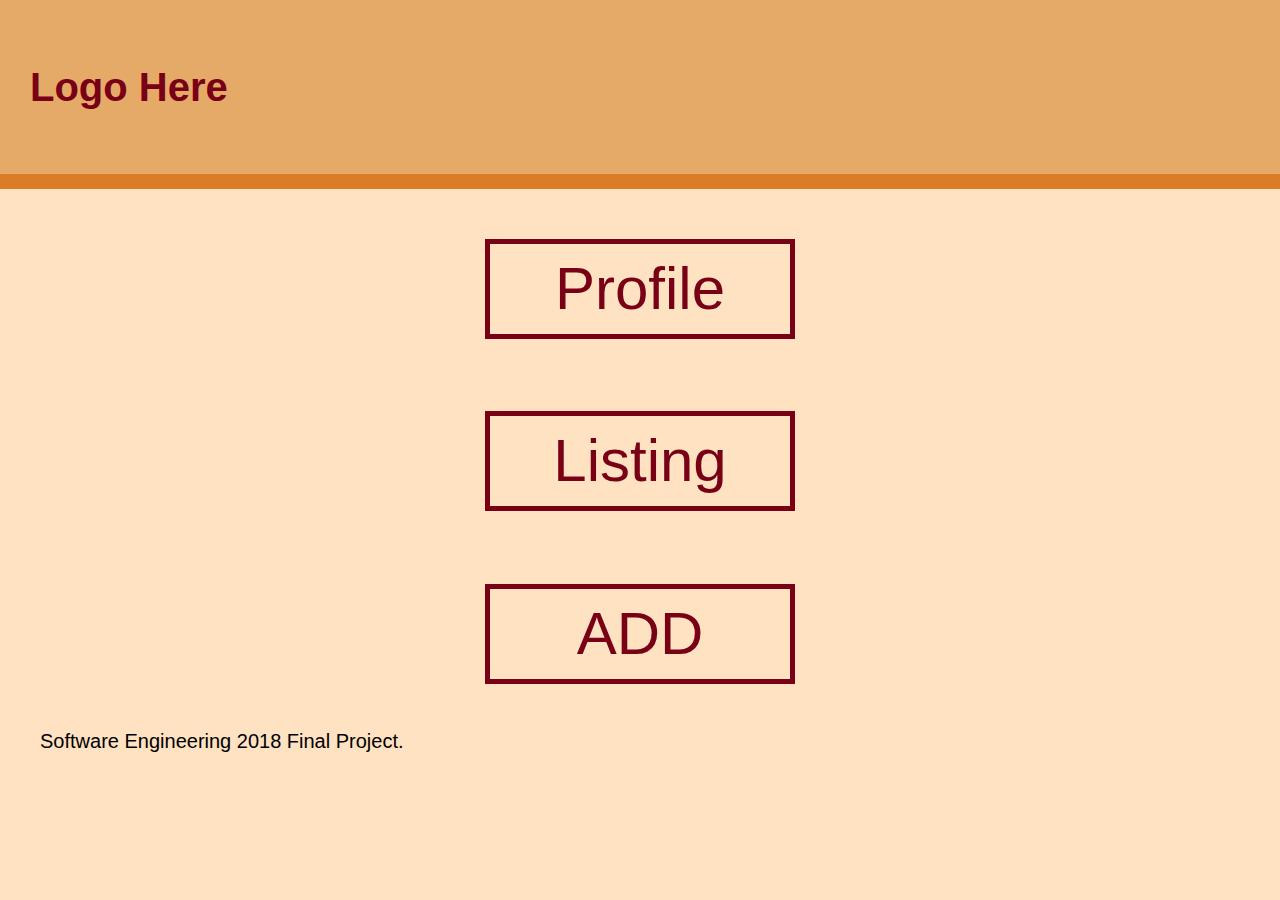
<file: Asign1-1/html/index.html>
<!doctype html>
<html>
    <head>
        <meta charset="utf-8">
        <meta lang="en">
        <meta name="viewport" content="width=device-width">
        <meta name="description" content="Software Engineering Course Assignment One v1.1">
        <meta name="author" content="Kyle Chou, StudentId=10620580">
        <title>Ecom App</title>
        <link rel="stylesheet" href="../css/stylesheet.css">
        <style>body{margin:0;}</style>
    </head>
    <body>
        <header>
            <div class="container">
                <div id="branding">
                    <h1>Logo Here</h1>
                </div>
            </div>
        </header>
        <article id="menu">
            <div class ="box"><a href="Theatre.html" title="Jump to Theater Tabl">Profile</a></div>
            <br>
            <div class ="box"><a href="Movies.html" title="Jump to Movie List">Listing</a></div>
            <br>
            <div class ="box"><a href="Add.html"S title="coming soon">ADD</a></div>
            <br>
        </article>
        <footer>
            <Section>
                 <p>Software Engineering 2018 Final Project.</p>
            </Section>
        </footer>
        <script type="txt/javascript" src="../js/script.js"></script>
    </body>
</html>
</file>
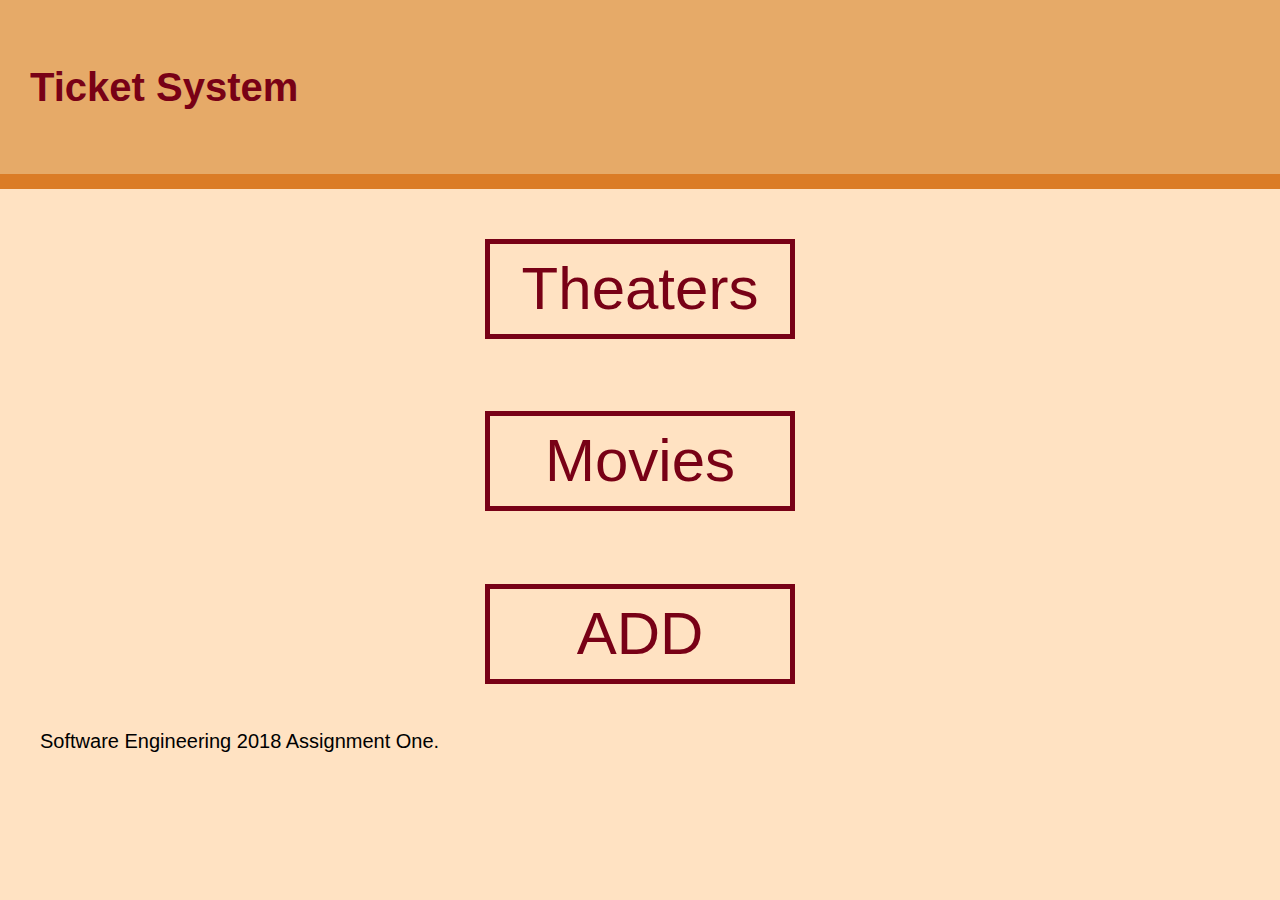
<file: Assign1-1/html/index.html>
<!doctype html>
<html>
    <head>
        <meta charset="utf-8">
        <meta lang="en">
        <meta name="viewport" content="width=device-width">
        <meta name="description" content="Software Engineering Course Assignment One v1.1">
        <meta name="author" content="Kyle Chou, StudentId=10620580">
        <title>Ticket App</title>
        <link rel="stylesheet" href="../css/stylesheet.css">
        <style>body{margin:0;}</style>
    </head>
    <body>
        <header>
            <div class="container">
                <div id="branding">
                    <h1>Ticket System</h1>
                </div>
            </div>
        </header>
        <article id="menu">
            <div class ="box"><a href="Theatre.html" title="Jump to Theater Tabl">Theaters</a></div>
            <br>
            <div class ="box"><a href="Movies.html" title="Jump to Movie List">Movies</a></div>
            <br>
            <div class ="box"><a href="Add.html"S title="coming soon">ADD</a></div>
            <br>
        </article>
        <footer>
            <Section>
                 <p>Software Engineering 2018 Assignment One.</p>
            </Section>
        </footer>
        <script type="txt/javascript" src="../js/script.js"></script>
    </body>
</html>
</file>
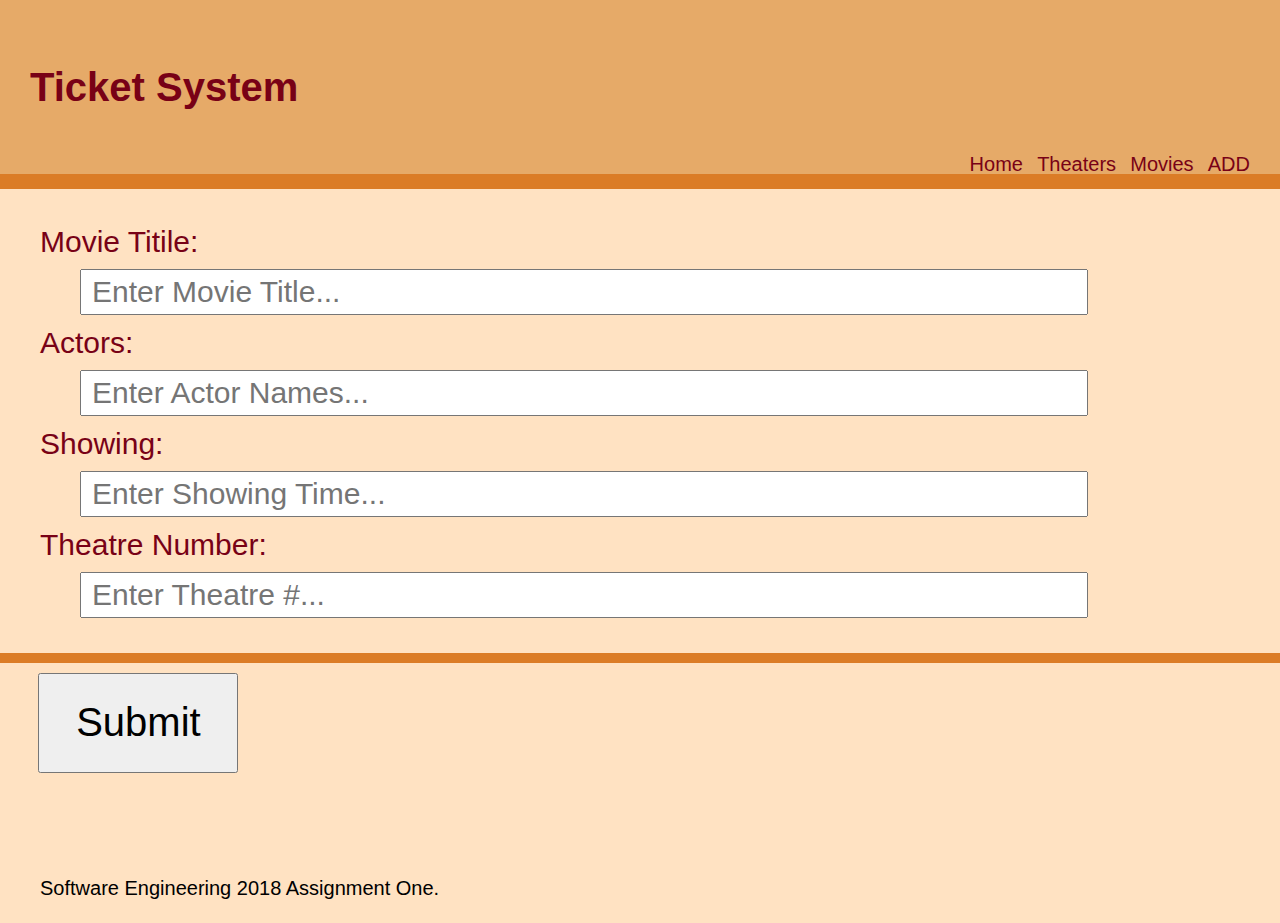
<file: Asign1-1/html/Add.html>
<!doctype html>
<html>
    <head>
        <meta charset="utf-8">
        <meta lang="en">
        <meta name="viewport" content="width=device-width">
        <meta name="description" content="Software Engineering Course Assignment One v1.1">
        <meta name="author" content="Kyle Chou, StudentId=10620580">
        <title>Add Movie</title>
        <link rel="stylesheet" href="../css/stylesheet.css">
        <style>body{margin:0;}</style>
    </head>
    <body>
        <header>
            <div class="container">
                <div>
                    <h1>Ticket System</h1>
                </div>
            </div>
            <nav>
                <ul id="theMovNav">
                    <li><a href="index.html" title="Home">Home</a></li>
                    <li><a href="Theatre.html" title="Jump to Theater Tabl">Theaters</a></li>
                    <li><a href="Movies.html" title="Jump to Movie List">Movies</a></li>
                    <li><a href="Add.html" title="coming soon">ADD</a></li>
                </ul>
            </nav>
        </header>
        <article>
            <ul id="movieInput">
                <li>Movie Titile:</li>
                <li><input id="title" type="text" placeholder="Enter Movie Title..."></li>
                <li>Actors:</li>
                <li><input id="actor" type="text" placeholder="Enter Actor Names..."></li>
                <li>Showing:</li>
                <li><input id="time" type="text" placeholder="Enter Showing Time..."></li>
                <li>Theatre Number:</li>
                <li><input id="theaNum" type="text" placeholder="Enter Theatre #..."></li>
            </ul>
            <div id="buttonLine">
            <button id="submit" type="button" onclick="add()">Submit</button>
                <script>
                    //show addition on the bottom for now
                    function add(){
                        var title = document.getElementById("title").value;
                        var actor = document.getElementById("actor").value;
                        var time = document.getElementById("time").value;
                        var theaNum = document.getElementById("theaNum").value;
                        var div = document.createElement("div");
                        var content = "Title: " + title + ". Actors: " + actor + ". Time: " + time + ". Theatre Number: " + theaNum + ".";
                        div.textContent = content;
                        document.body.appendChild(div);
                    }
                </script>
            </div>
        </article>
        <footer>
            <Section>
             <p>Software Engineering 2018 Assignment One.</p>
            </Section>
        </footer>
        <script type="txt/javascript" src="../js/script.js"></script>
    </body>
</html>
</file>
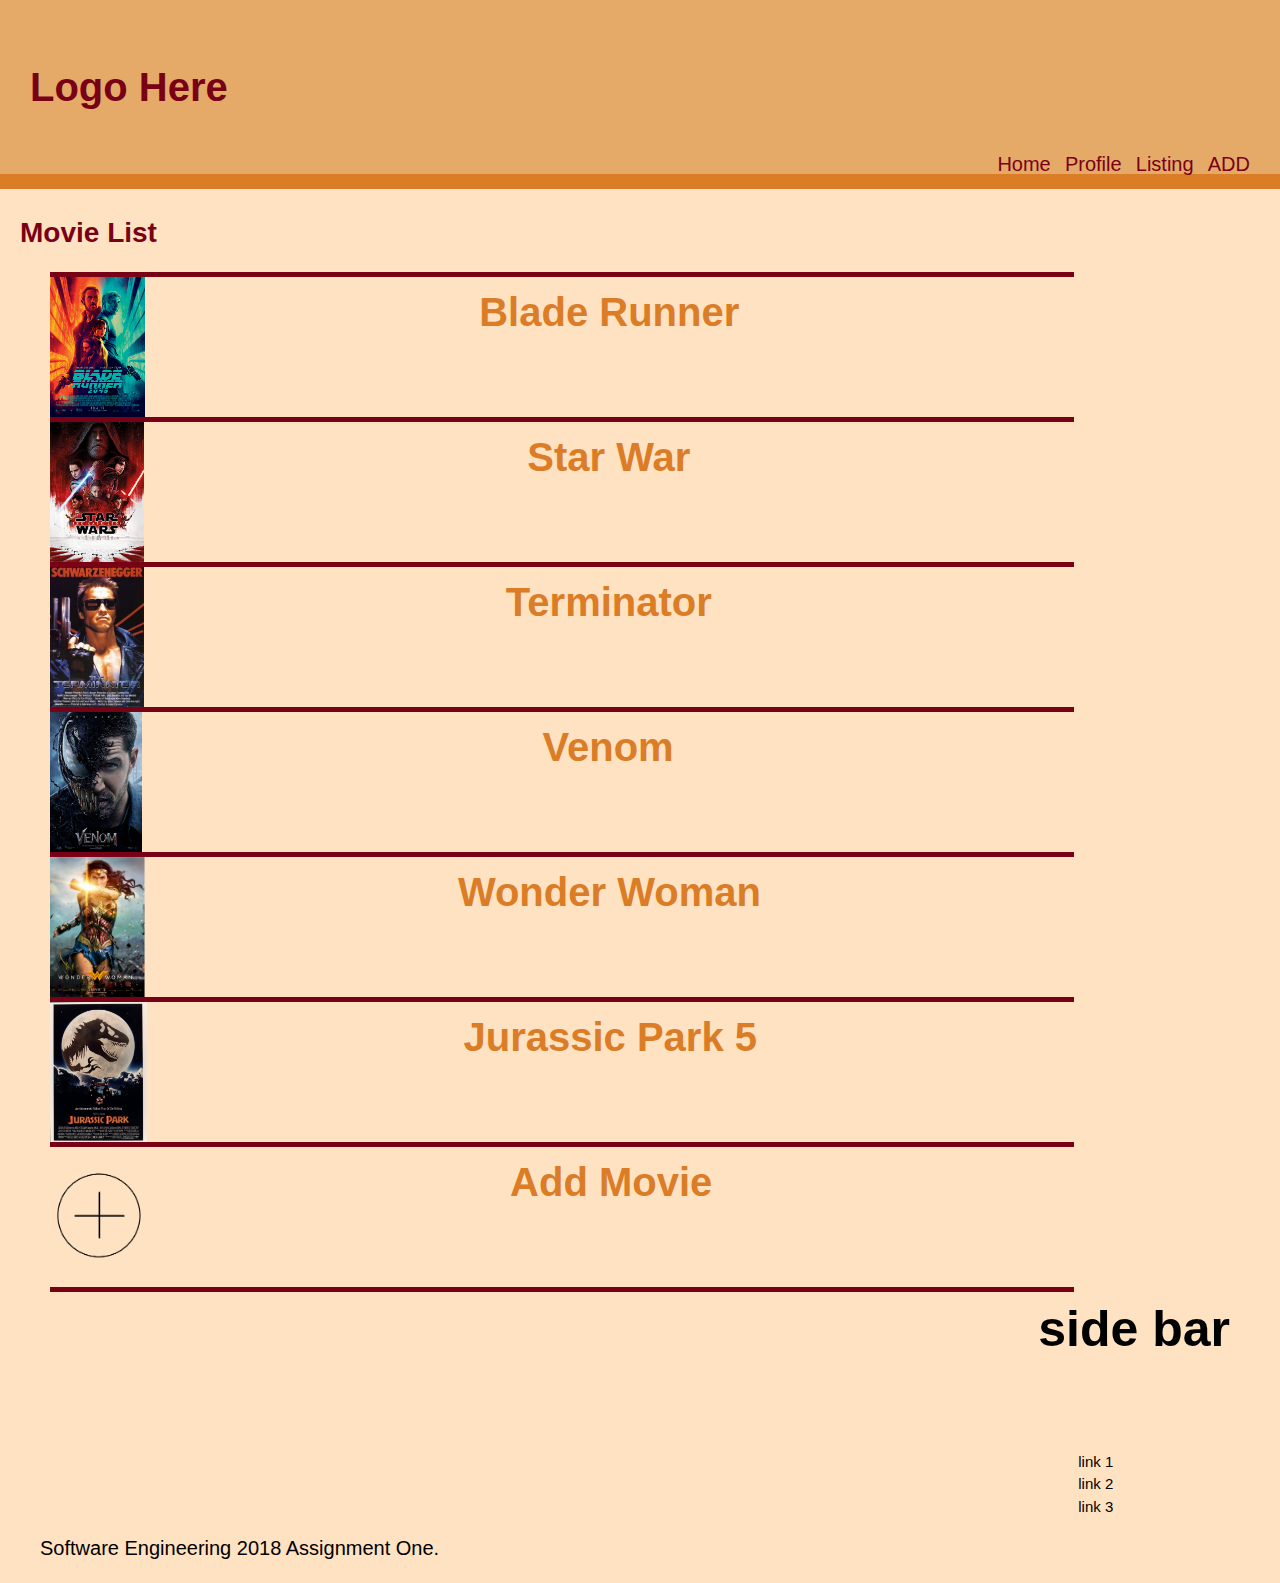
<file: Asign1-1/html/Movies.html>
<!doctype html>
<html>
    <head>
        <meta charset="utf-8">
        <meta lang="en">
        <meta name="viewport" content="width=device-width">
        <meta name="description" content="Software Engineering Course Assignment One v1.1">
        <meta name="author" content="Kyle Chou, StudentId=10620580">
        <title>Listing</title>
        <link rel="stylesheet" href="../css/stylesheet.css">
        <style>body{margin:0;}</style>
    </head>
    <body>
        <header>
            <div class="container">
                <div id="branding">
                    <h1>Logo Here</h1>
                </div>
            </div>
            <nav>
                <ul id="theMovNav">
                    <li><a href="index.html" title="Home">Home</a></li>
                    <li><a href="Theatre.html" title="Jump to Theater Tabl">Profile</a></li>
                    <li><a href="Movies.html" title="Jump to Movie List">Listing</a></li>
                    <li><a href="Add.html" title="coming soon">ADD</a></li>
                </ul>
            </nav>
        </header>
        <article>
        <Section id="movieList">
            <h2>Movie List</h2>
                <div class="movie">
                    <img src="../img/BladeRunner.jpg" alt="MovieOne">
                    <h4>Blade Runner</h4>
                </div>
                <div class="movie">
                    <img src="../img/StarWar.jpg" alt="MovieTwo">
                    <h4>Star War</h4>
                </div>
                <div class="movie">
                    <img src="../img/Terminator.jpg" alt="MovieThree">
                    <h4>Terminator</h4>
                </div>
                <div class="movie">
                    <img src="../img/Venom.jpg" alt="MovieFour">
                    <h4>Venom</h4>
                </div>
                <div class="movie">
                    <img src="../img/WonderWoman.png" alt=MovieFive>
                    <h4>Wonder Woman</h4>
                </div>
                <div class="movie">
                   <img src="../img/JurassicPark5.jpg" alt=MovieSix>
                    <h4>Jurassic Park 5</h4>
                </div>
                <div class="movie" id="addbut">
                    <a href="Add.html" title="Add Movie"><img src="../img/Add.jpg" alt="Add Movie"><h4>Add Movie</h4></a>
                    
                </div>
        </Section>
        </article>
        <aside>
            <h5>side bar</h5>
            <ul>
                <li>link 1</li>
                <li>link 2</li>
                <li>link 3</li>
            </ul>
        </aside>
        <footer>
            <Section>
                <p>Software Engineering 2018 Assignment One.</p>
            </Section>
        </footer>
        <script type="txt/javascript" src="../js/script.js"></script>
    </body>
    
</html>
</file>
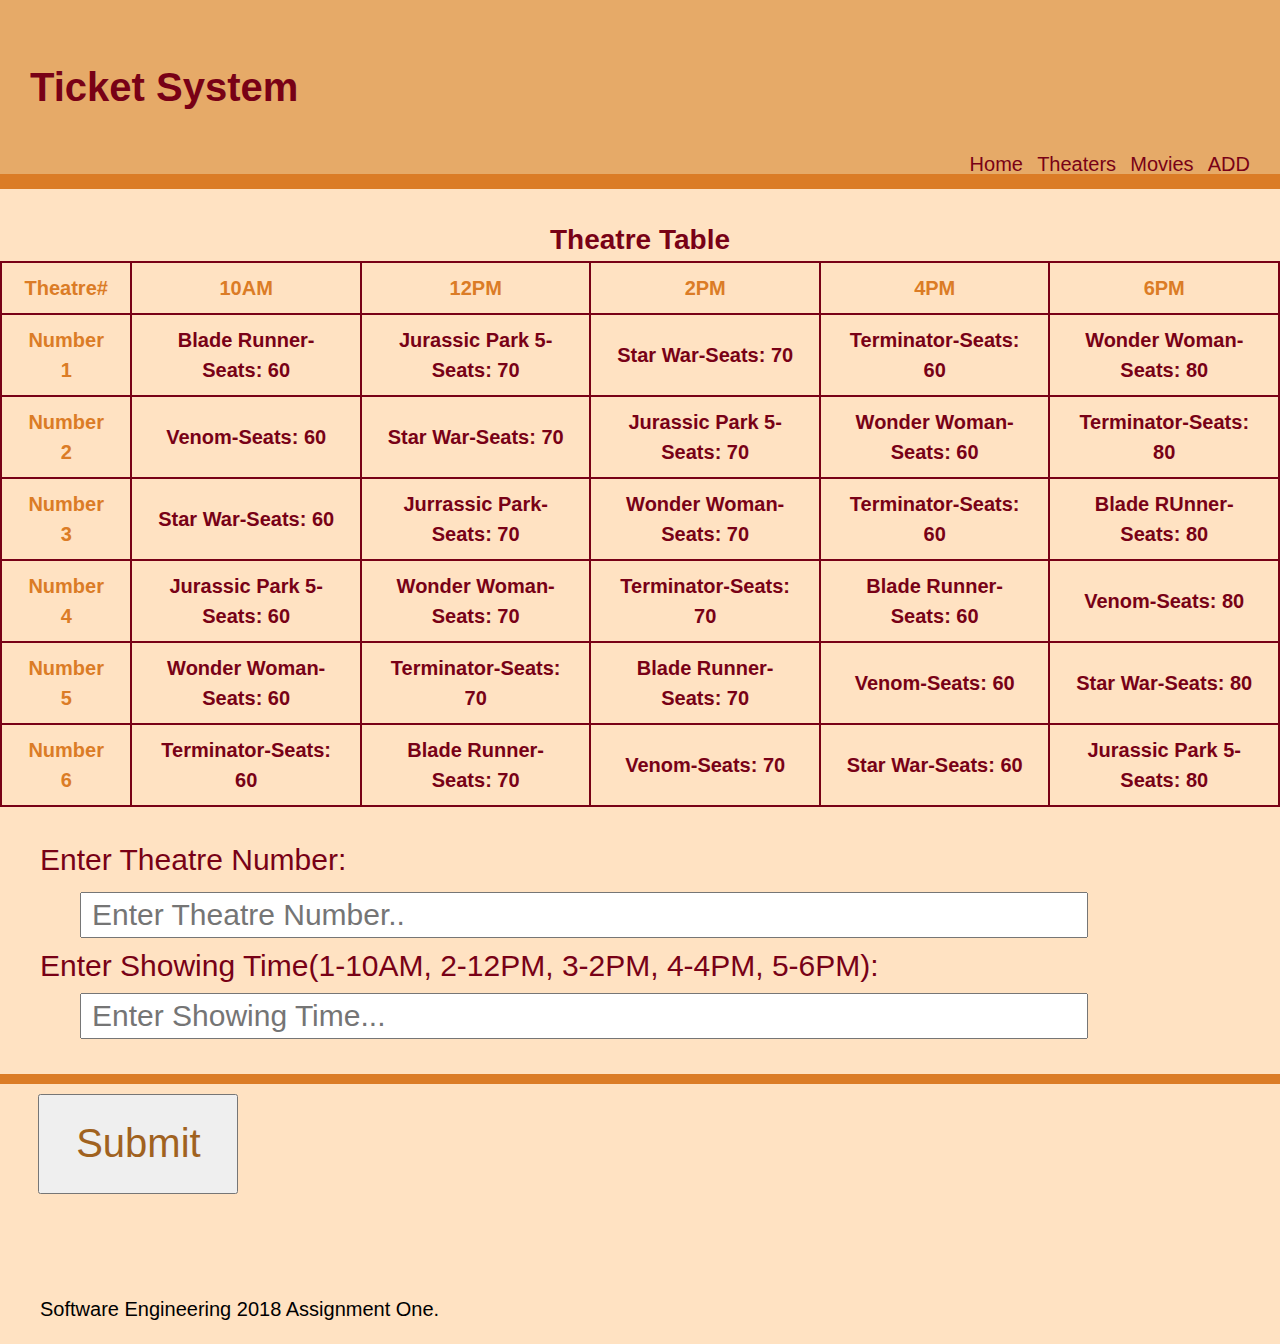
<file: Asign1-1/html/Theatre.html>
<!doctype html>
<html>
    <head>
        <meta charset="utf-8">
        <meta lang="en">
        <meta name="viewport" content="width=device-width">
        <meta name="description" content="Software Engineering Course Assignment One v1.1">
        <meta name="author" content="Kyle Chou, StudentId=10620580">
        <title>Theatre Table</title>
        <link rel="stylesheet" href="../css/stylesheet.css">
        <style>body{margin:0;}</style>
        
    </head>
    <body>
        <header>
            <div class="container">
                <div id="branding">
                    <h1>Ticket System</h1>
                </div>
            </div>
            <nav>
                <ul id="theMovNav">
                    <li><a href="index.html" title="Home">Home</a></li>
                    <li><a href="Theatre.html" title="Jump to Theater Tabl">Theaters</a></li>
                    <li><a href="Movies.html" title="Jump to Movie List">Movies</a></li>
                    <li><a href="Add.html" title="coming soon">ADD</a></li>
                </ul>
            </nav>
        </header>
<!-- Start Table for Theatre# and showing -->
        <article>
        <Section id="TheaterList">
            <div id="tableSetup">
                <table syle="width:100%">
                <caption>Theatre Table</caption>
                <tr id="fieldName">
                    <th id="fieldName">Theatre#</th>
                    <th id="fieldName">10AM</th>
                    <th id="fieldName">12PM</th>
                    <th id="fieldName">2PM</th>
                    <th id="fieldName">4PM</th>
                    <th id="fieldName">6PM</th>
                </tr>
                <tr>
                    <th id="fieldName">Number 1</th>
                    <th>Blade Runner-Seats: <span id="th1-1">60</span></th>
                    <th>Jurassic Park 5-Seats: <span id="th1-2">70</span></th>
                    <th>Star War-Seats: <span id="th1-3">70</span></th>
                    <th>Terminator-Seats: <span id="th1-4">60</span></th>
                    <th>Wonder Woman-Seats: <span id="th1-5">80</span></th>
                </tr>               
                <tr>
                    <th id="fieldName">Number 2</th>
                    <th>Venom-Seats: <span id="th2-1">60</span></th>
                    <th>Star War-Seats: <span id="th2-2">70</span></th>
                    <th>Jurassic Park 5-Seats: <span id="th2-3">70</span></th>
                    <th>Wonder Woman-Seats: <span id="th2-4">60</span></th>
                    <th>Terminator-Seats: <span id="th2-5">80</span></th>
                </tr>
                <tr>
                    <th id="fieldName">Number 3</th>
                    <th>Star War-Seats: <span id="th3-1">60</span></th>
                    <th>Jurrassic Park-Seats: <span id="th3-2">70</span></th>
                    <th>Wonder Woman-Seats: <span id="th3-3">70</span></th>
                    <th>Terminator-Seats: <span id="th3-4">60</span></th>
                    <th>Blade RUnner-Seats: <span id="th3-5">80</span></th>
                </tr>
                <tr>
                    <th id="fieldName">Number 4</th>
                    <th>Jurassic Park 5-Seats: <span id="th4-1">60</span></th>
                    <th>Wonder Woman-Seats: <span id="th4-2">70</span></th>
                    <th>Terminator-Seats: <span id="th4-3">70</span></th>
                    <th>Blade Runner-Seats: <span id="th4-4">60</span></th>
                    <th>Venom-Seats: <span id="th4-5">80</span></th>
                </tr>
                <tr>
                    <th id="fieldName">Number 5</th>
                    <th> Wonder Woman-Seats: <span id="th5-1">60</span></th>
                    <th>Terminator-Seats: <span id="th5-2">70</span></th>
                    <th>Blade Runner-Seats: <span id="th5-3">70</span></th>
                    <th>Venom-Seats: <span id="th5-4">60</span></th>
                    <th>Star War-Seats: <span id="th5-5">80</span></th>
                </tr>
                <tr>
                    <th id="fieldName">Number 6</th>
                    <th>Terminator-Seats: <span id="th6-1">60</span></th>
                    <th>Blade Runner-Seats: <span id="th6-2">70</span></th>
                    <th>Venom-Seats: <span id="th6-3">70</span></th>
                    <th>Star War-Seats: <span id="th6-4">60</span></th>
                    <th>Jurassic Park 5-Seats: <span id="th6-5">80</span></th>
                </tr>
            </table>
                <div>
                    <ul id="TheatreInput">
                        <li>Enter Theatre Number: <li>
                        <li><input id="inputThea" type="number" placeholder="Enter Theatre Number.."></li>
                        <li>Enter Showing Time(1-10AM, 2-12PM, 3-2PM, 4-4PM, 5-6PM): </li>
                        <li><input id="show" type="number" placeholder="Enter Showing Time..."></li>
                    </ul>
                </div>
                <div id="buttonLine">
                    <button id="submit" type="button"  onclick="theaInput()">Submit</button>
                    <script>
                        var maxSeat = [
                            [60, 70, 70, 60, 80],//row1
                            [60, 70, 70, 60, 80],
                            [60, 70, 70, 60, 80],
                            [60, 70, 70, 60, 80],
                            [60, 70, 70, 60, 80],
                            [60, 70, 70, 60, 80]//row6
                        ];
                        function theaInput(){
                            var thea = document.getElementById("inputThea").value;
                            var time = document.getElementById("show").value;
                            maxSeat[thea][time]--;
                            var newNum = maxSeat[thea][time];
                            var id = "th" + thea + "-" + time;
                            if(newNum <= 0)
                                {
                                    document.getElementById(id).innerHTML = "Sold Out!"
                                }
                            else
                                {
                                    document.getElementById(id).innerHTML = newNum;
                                    //print ticket;
                                }
                        }
                    </script>
                </div>
            </div>
        </Section>
        </article>
        <footer>
        <Section>
                <p>Software Engineering 2018 Assignment One.</p>
        </Section>
        </footer>
        </body>
        <script type="txt/javascript" src="script.js"></script>
</html>
</file>
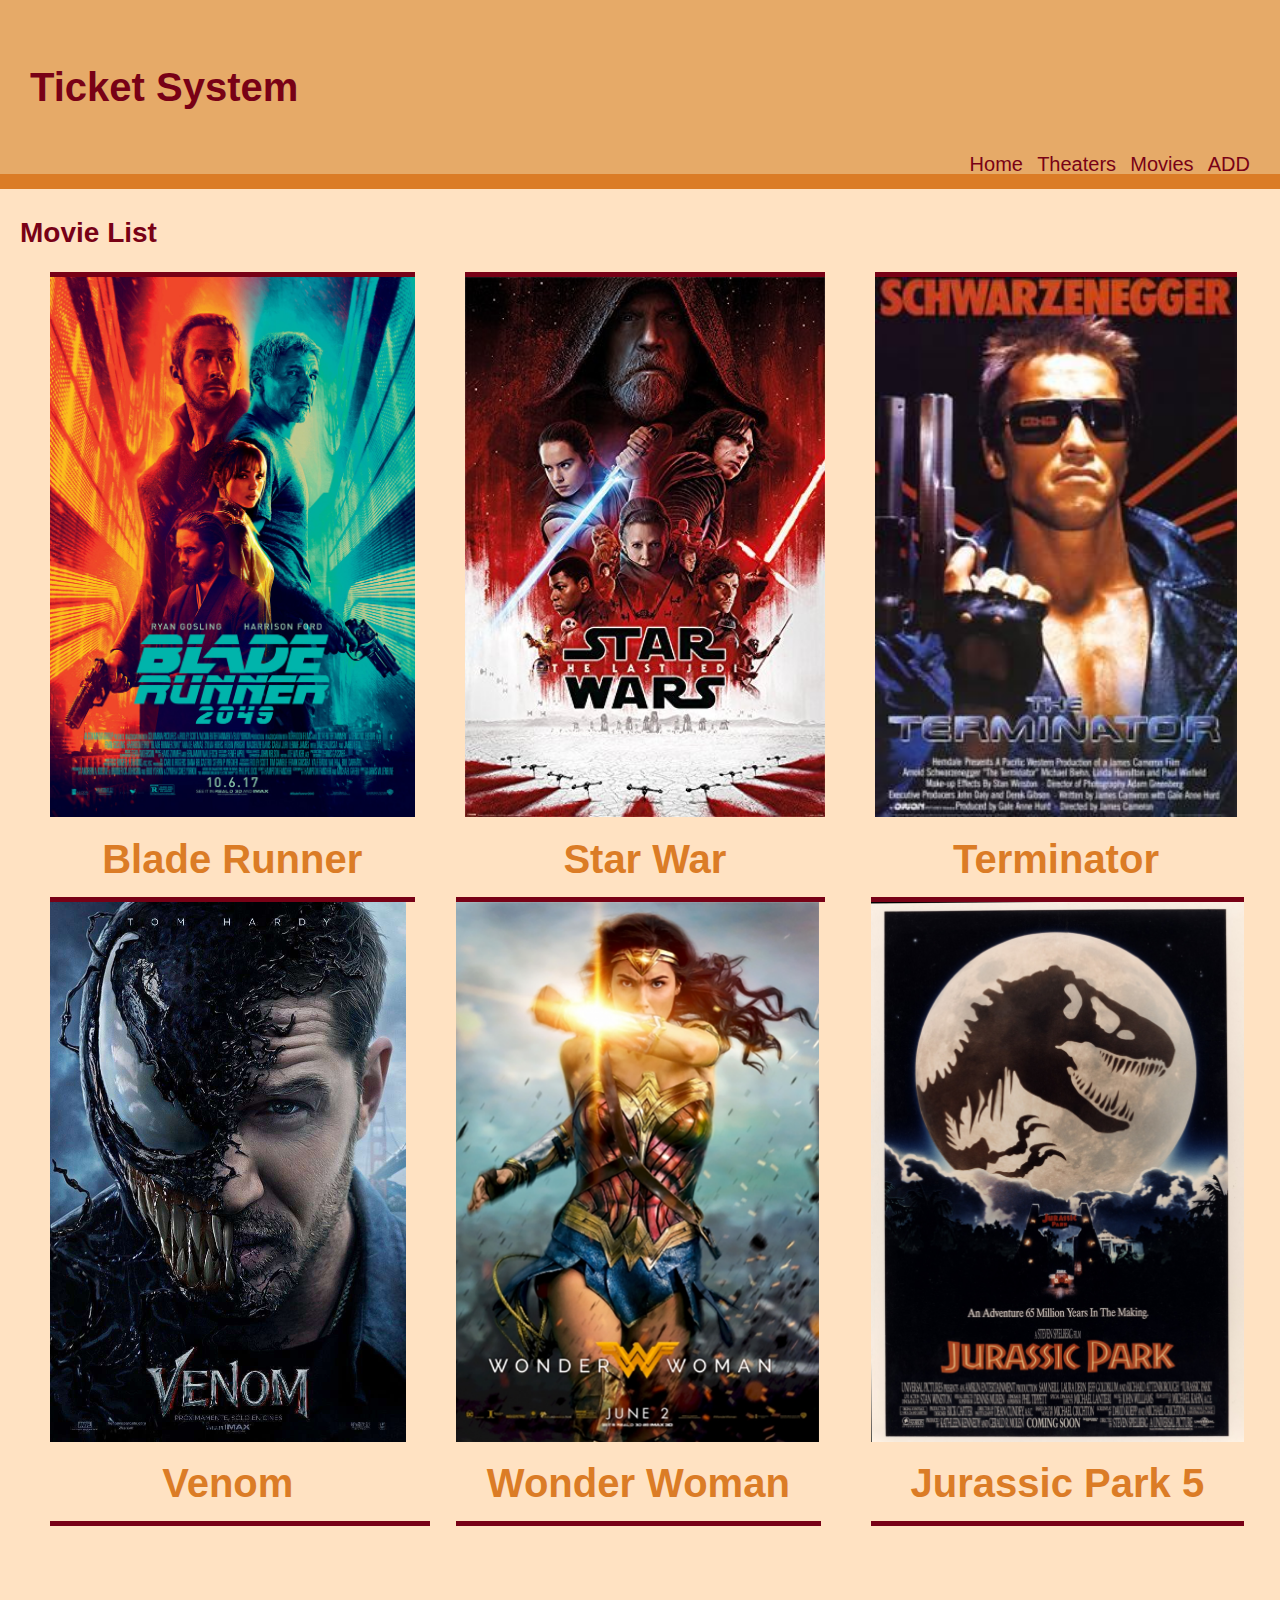
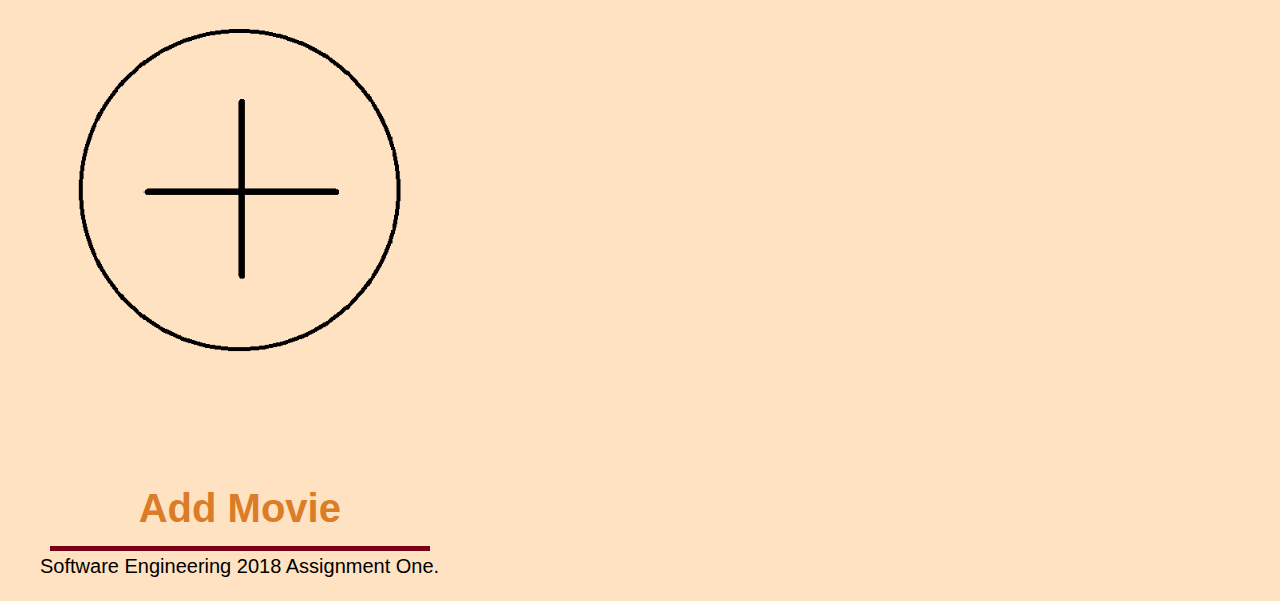
<file: Assign1-1/html/Movies.html>
<!doctype html>
<html>
    <head>
        <meta charset="utf-8">
        <meta lang="en">
        <meta name="viewport" content="width=device-width">
        <meta name="description" content="Software Engineering Course Assignment One v1.1">
        <meta name="author" content="Kyle Chou, StudentId=10620580">
        <title>Movie List</title>
        <link rel="stylesheet" href="../css/stylesheet.css">
        <style>body{margin:0;}</style>
    </head>
    <body>
        <header>
            <div class="container">
                <div id="branding">
                    <h1>Ticket System</h1>
                </div>
            </div>
            <nav>
                <ul id="theMovNav">
                    <li><a href="index.html" title="Home">Home</a></li>
                    <li><a href="Theatre.html" title="Jump to Theater Tabl">Theaters</a></li>
                    <li><a href="Movies.html" title="Jump to Movie List">Movies</a></li>
                    <li><a href="Add.html" title="coming soon">ADD</a></li>
                </ul>
            </nav>
        </header>
        <article>
        <Section id="movieList">
            <h2>Movie List</h2>
            <div class="row">
                <div class="movie">
                    <img src="../img/BladeRunner.jpg" alt="MovieOne">
                    <h4>Blade Runner</h4>
                </div>
                <div class="movie">
                    <img src="../img/StarWar.jpg" alt="MovieTwo">
                    <h4>Star War</h4>
                </div>
                <div class="movie">
                    <img src="../img/Terminator.jpg" alt="MovieThree">
                    <h4>Terminator</h4>
                </div>
                <div class="movie">
                    <img src="../img/Venom.jpg" alt="MovieFour">
                    <h4>Venom</h4>
                </div>
                <div class="movie">
                    <img src="../img/WonderWoman.png" alt=MovieFive>
                    <h4>Wonder Woman</h4>
                </div>
                <div class="movie">
                   <img src="../img/JurassicPark5.jpg" alt=MovieSix>
                    <h4>Jurassic Park 5</h4>
                </div>
                <div class="movie" id="addbut">
                    <a href="Add.html" title="Add Movie"><img src="../img/Add.jpg" alt="Add Movie"><h4>Add Movie</h4></a>
                    
                </div>
            </div>
        </Section>
        </article>
        <footer>
            <Section>
                <p>Software Engineering 2018 Assignment One.</p>
            </Section>
        </footer>
        <script type="txt/javascript" src="../js/script.js"></script>
    </body>
    
</html>
</file>
<file: Asign1-1/css/stylesheet.css>
body{
    margin 0;
    padding 0;
    font: 15px/1.5 Arial, Helvetica, sans-serif;
    background-color:#FFE2C2;
    
}
.container{
    width: 80%;
    margin:0;
    overflow:hidden;
}
.box{
    list-style: none;
    font-size: 60px;
    text-align: center;
    margin-top:50px;
    border: 5px solid #780116;
    width:300px;
    margin-left:auto;
    margin-right: auto;
}
.box:hover{
    padding-left: 20px;
    padding-right: 20px;
}
.box a{
    text-decoration: none;
    color: #780116;
}
/*Header design*/
header{
    background: #E6AA68;
    color: #780116;
    padding:30px;
    margin:0;
    min-height:70px;
    border-bottom:#DB7C26 15px solid;
}
header h1{
    float:left;
    font-size: 40px;
}
header nav{
    float:right;
    margin-top:-20px;
    margin-bottom: 10px;
}
header ul{
    list-style-type: none;
}
header li{
    display:inline-block;
    vertical-align: top;
    padding-left:10px;
    margin-top: 10px;
    font-size: 20px;
}
header a{
    text-decoration: none;
    color:#780116;
}
/*Section Design*/
/*Table Design*/
Section caption{
    color:#780116;
    font-size:28px;
    padding-left:auto;
    padding right:auto;
    text-align: inherit;
    font-weight: bold;
}
/*Table Cell Format*/
Section table, th, tr{
    border: 2px solid #780116;
    border-collapse: collapse;
    padding-top: 10px;
    padding-bottom: 10px;
    padding-left: 20px;
    padding-right: 20px;
}
/*Center Table */
Section table {
    margin-top:30px;
    text-align: center;
    margin-left: auto;
    margin-right: auto;
}
/*Setting Column and Row names*/
Section #fieldName{
    font-size:20px; 
    color:#DB7C26;
}
Section th{
    font-size:20px; 
    color:#780116;
}
/*Setting for data within cells*/
Section h2{
    margin-left:20px;
    color:#780116;
    font-size:28px;
}
Section button{
    font-size:17px;
    color:#A0621F
}
ul {
    list-style-type: none;
}
/*Setting up Movie List*/
Section img{
    float: left;
    width: auto;
    height: 140px;
}
Section div.movie{
    float:left;
    width:80%;
    text-align: center;
    margin-top:-5px;
    margin-left:auto;
    margin-left:50px;
    border-top: 5px solid #780116;
    border-bottom: 5px solid #780116
}
Section a{
    text-decoration: none;
    color:
}
Section h4{
    font-size:40px;
    margin-top:5px;
    margin-bottom: 8px;
    color: #DB7C26;
}
footer{
    clear:both;
    font-size:20px;
    margin-top:10px;
    margin-left: 40px;
}
#movieInput{
    list-style-type: none;
    font-size:30px;
    Color: #780116;
}
#movieInput li{
    padding-bottom: 5px; 
}
input{
    width:80%;
    height:40px;
    margin-left:40px;
    font-size:30px;
    padding-left:10px;
}
button#submit{
    width:200px;
    height:100px;
    float:left;
    margin-left:3%;
    margin-right: 70%;
    font-size:40px;
    margin-bottom: 100px;
    margin-top: 10px;
}
#buttonLine{
    border-top: 10px solid #DB7C26
}
#TheatreInput{
    list-style-type: none;
    font-size:30px;
    Color: #780116;
}
#TheatreInput li{
    padding-bottom: 5px; 
}
aside{
    float: right;
    margin-right: 50px;
}
aside h5{
    font-size: 50px;
    text-align: left;
    margin-top: 0;
}
</file>
<file: Assign1-1/css/stylesheet.css>
body{
    margin 0;
    padding 0;
    font: 15px/1.5 Arial, Helvetica, sans-serif;
    background-color:#FFE2C2;
    
}
.container{
    width: 80%;
    margin:0;
    overflow:hidden;
}
.box{
    list-style: none;
    font-size: 60px;
    text-align: center;
    margin-top:50px;
    border: 5px solid #780116;
    width:300px;
    margin-left:auto;
    margin-right: auto;
}
.box:hover{
    padding-left: 20px;
    padding-right: 20px;
}
.box a{
    text-decoration: none;
    color: #780116;
}
/*Header design*/
header{
    background: #E6AA68;
    color: #780116;
    padding:30px;
    margin:0;
    min-height:70px;
    border-bottom:#DB7C26 15px solid;
}
header h1{
    float:left;
    font-size: 40px;
}
header nav{
    float:right;
    margin-top:-20px;
    margin-bottom: 10px;
}
header ul{
    list-style-type: none;
}
header li{
    display:inline-block;
    vertical-align: top;
    padding-left:10px;
    margin-top: 10px;
    font-size: 20px;
}
header a{
    text-decoration: none;
    color:#780116;
}
/*Section Design*/
/*Table Design*/
Section caption{
    color:#780116;
    font-size:28px;
    padding-left:auto;
    padding right:auto;
    text-align: inherit;
    font-weight: bold;
}
/*Table Cell Format*/
Section table, th, tr{
    border: 2px solid #780116;
    border-collapse: collapse;
    padding-top: 10px;
    padding-bottom: 10px;
    padding-left: 20px;
    padding-right: 20px;
}
/*Center Table */
Section table {
    margin-top:30px;
    text-align: center;
    margin-left: auto;
    margin-right: auto;
}
/*Setting Column and Row names*/
Section #fieldName{
    font-size:20px; 
    color:#DB7C26;
}
Section th{
    font-size:20px; 
    color:#780116;
}
/*Setting for data within cells*/
Section h2{
    margin-left:20px;
    color:#780116;
    font-size:28px;
}
Section button{
    font-size:17px;
    color:#A0621F
}
ul {
    list-style-type: none;
}
/*Setting up Movie List*/
Section img{
    width: auto;
    height: 540px;
}
Section div.movie{
    float:left;
    width:auto;
    text-align: center;
    margin-top:-5px;
    margin-left:auto;
    margin-right:auto;
    margin-left:50px;
    border-top: 5px solid #780116;
    border-bottom: 5px solid #780116
}
Section a{
    text-decoration: none;
    color:
}
Section h4{
    font-size:40px;
    margin-top:5px;
    margin-bottom: 8px;
    color: #DB7C26;
}
footer{
    clear:both;
    font-size:20px;
    margin-top:10px;
    margin-left: 40px;
}
#movieInput{
    list-style-type: none;
    font-size:30px;
    Color: #780116;
}
#movieInput li{
    padding-bottom: 5px; 
}
input{
    width:80%;
    height:40px;
    margin-left:40px;
    font-size:30px;
    padding-left:10px;
}
button#submit{
    width:200px;
    height:100px;
    float:left;
    margin-left:3%;
    margin-right: 70%;
    font-size:40px;
    margin-bottom: 100px;
    margin-top: 10px;
}
#buttonLine{
    border-top: 10px solid #DB7C26
}
#TheatreInput{
    list-style-type: none;
    font-size:30px;
    Color: #780116;
}
#TheatreInput li{
    padding-bottom: 5px; 
}
</file>
